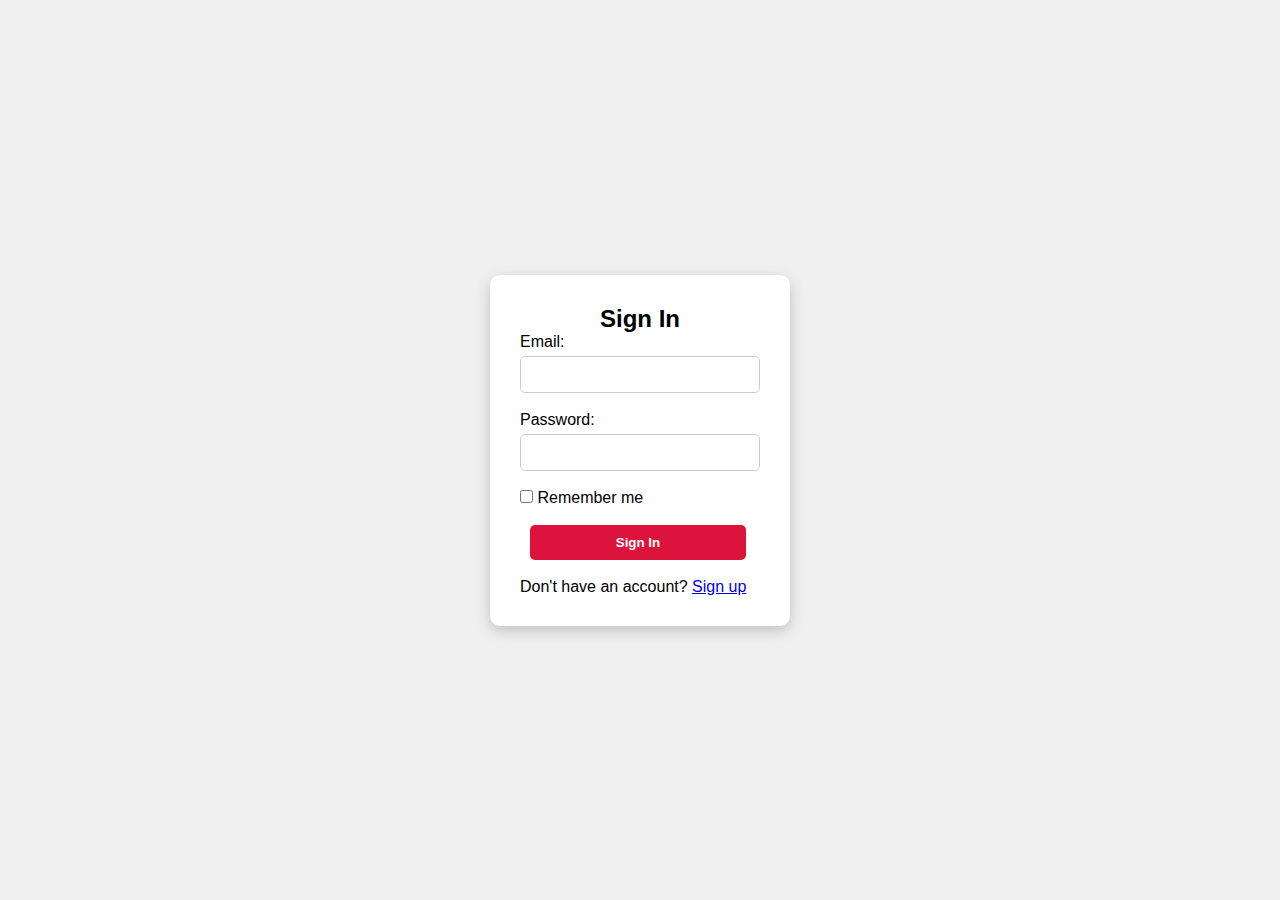
<file: sign.html>
<!DOCTYPE html>
<html lang="en">
<head>
  <meta charset="UTF-8" />
  <meta name="viewport" content="width=device-width, initial-scale=1.0" />
  <title>Sign In</title>
  <link rel="stylesheet" href="style.css" />
</head>
<body class="PageOfsignin">
  <div class="Form">
    <form action="signin" method="POST">
      <fieldset>
        <h2 class="he"> Sign In</h2>
        <label for="email">Email:</label><br />
        <input type="email" id="email" name="email" required /><br /><br />

        <label for="password">Password:</label><br />
        <input type="password" id="password" name="password" required /><br /><br />

        <label>
          <input type="checkbox" name="remember" />
          Remember me
        </label><br /><br />

        <button type="submit">Sign In</button><br /><br />

        <p>Don't have an account? <a href="#">Sign up</a></p>
      </fieldset>
    </form>
  </div>
</body>
</html>
</file>
<file: style.css>
@import url('https://fonts.googleapis.com/css2?family=Poppins:ital,wght@0,100;0,200;0,300;0,400;0,500;0,600;0,700;0,800;0,900;1,100;1,200;1,300;1,400;1,500;1,600;1,700;1,800;1,900&display=swap');


*{
    font-family:sans-serif;
    padding: 0;
    margin: 0;
    box-sizing: border-box;
    scroll-behavior: smooth;
}

header{
    display: flex;
    justify-content: space-between;
    align-items: center;
    background-color: black;
    z-index: 999;
    padding: 10px 200px;
    width: 100%;
    position: fixed;
}

header a{
    font-size: 1.8em;
    font-weight: 800;
    text-decoration: none;
    color: rgb(20, 143, 220);
}
header a:hover{
    color: rgb(52, 42, 165);
    text-shadow: 0.3em;
}

.Nav a{
    font-size: 1.2em;
    font-weight: 600;
    padding-left: 20px;
}

.Logo i{
    color: rgb(52, 42, 165);
}

.BookName{
    display: flex;
    font-size: 1.6em;
    font-weight: 600;
    color:whitesmoke;
    margin-bottom: 10px;
}
.AuthorName{
    display: flex;
    font-size: 1em;
    font-weight: 500;
    color:rgb(164, 162, 162);
    margin-bottom: 10px;
}
section{
    padding: 100px 200px;
}
.bookCard{
    display: flex;
    justify-content: space-between;
    align-items: center;
    background-color: rgb(23, 51, 103);
    border-radius: 10px;
    width: 28em;
    padding: 25px;
    margin: 15px;
    transition: 0.7s ease;
    box-shadow: 0 5px 25px rgb(43, 9, 83);

 }
 .bookCard:hover{
    transform:scale(1.1,1.1);
 }
.Books{
    display: flex;
    flex-direction: row;
    width: 100%;
    flex-wrap: wrap;
    justify-content: center;
}
h1{
    display: flex;
    justify-content: center;
    color: rgb(255, 255, 255);
}
.Catalog{
   width: 100%;
   background: url("https://images.unsplash.com/photo-1478760329108-5c3ed9d495a0?q=80&w=1074&auto=format&fit=crop&ixlib=rb-4.1.0&ixid=M3wxMjA3fDB8MHxwaG90by1wYWdlfHx8fGVufDB8fHx8fA%3D%3D"),no-repeat;
    background-size: cover;
}
.descreption{
    color: rgb(213, 178, 18);
    padding-left: 10px;
    padding-right: right;
    margin-bottom: 20px;
}
.info p{
    display: flex;
    align-items: center;
}
.Imag img {
    width: 183px;
    height: 275px;
    object-fit: cover;
    padding-left: 10px;
}
.price{
    color: green;
    font-size: 2em;
    font-weight: 550;
    padding-left: 40px;
}
.AboutUs{
background: url("https://t4.ftcdn.net/jpg/01/46/40/35/240_F_146403506_381OxD624hppWMQcIbjLuSr8TCW1q2lj.jpg");   
 background-size: cover;
}
.AboutUs h1{
    color:darkblue;
    margin-bottom: 20px;
}
.About h2{
    margin-bottom: 20px;
    font-size: 1.9em;
    font-weight: 800;
}
.About p{
    font-size: 1.4em;
    font-weight: 500;
}
.Contact{
    width: 100%;
    background-color: aliceblue;
}
.cocard{
    box-shadow: 0 5px 25px black;
    width: 21.25em;
    border-radius: 10px;
    padding: 25px;
    margin: 10px;
    transition: 0.7s ease;
}
.cocard:hover{
    transform: scale(1.1,1.1);
}
.mycontacts{
    display: flex;
    justify-content: center;
    flex-direction: row;
    flex-wrap: wrap;
}
.icon{
    font-size: 8em;
    text-align: center;
    margin-bottom: 10px;
    color: blue;
}
.Info{
    text-align: center;
    font-size: 1.4em;
    font-weight: 600;
    color: rgb(59, 59, 189);
}
.Info h3{
    margin-bottom: 10px;
}
footer{
    background-color: black;
    font-size: 1.2em;
    font-weight: 600;
    color: bisque;
    width: 100%;
    height: 50px;
    display: flex;
    align-items: center;
}

.Form {
  background-color: white;
  padding: 30px;
  border-radius: 10px;
  box-shadow: 0 5px 15px rgba(0,0,0,0.2);
  width: 300px;
}
legend {
  font-size: 1.5em;
  color: crimson;
  font-weight: 700;
  text-align: center;
}

input[type="email"],
input[type="password"] {
  width: 100%;
  padding: 10px;
  margin-top: 5px;
  border-radius: 5px;
  border: 1px solid #ccc;
}

button {
  width: 90%;
  padding: 10px;
  background-color: crimson;
  color: white;
  border: none;
  border-radius: 5px;
  font-weight: 600;
  cursor: pointer;
  margin-left: 10px ;
}

button:hover {
  background-color: darkred;
}
.PageOfsignin{
  font-family: Poppins, sans-serif;
  background-color: #f0f0f0;
  display: flex;
  justify-content: center;
  align-items: center;
  height: 100vh;
}
.he{
    text-align: center;
}
fieldset{
    border: none;
}
</file>
